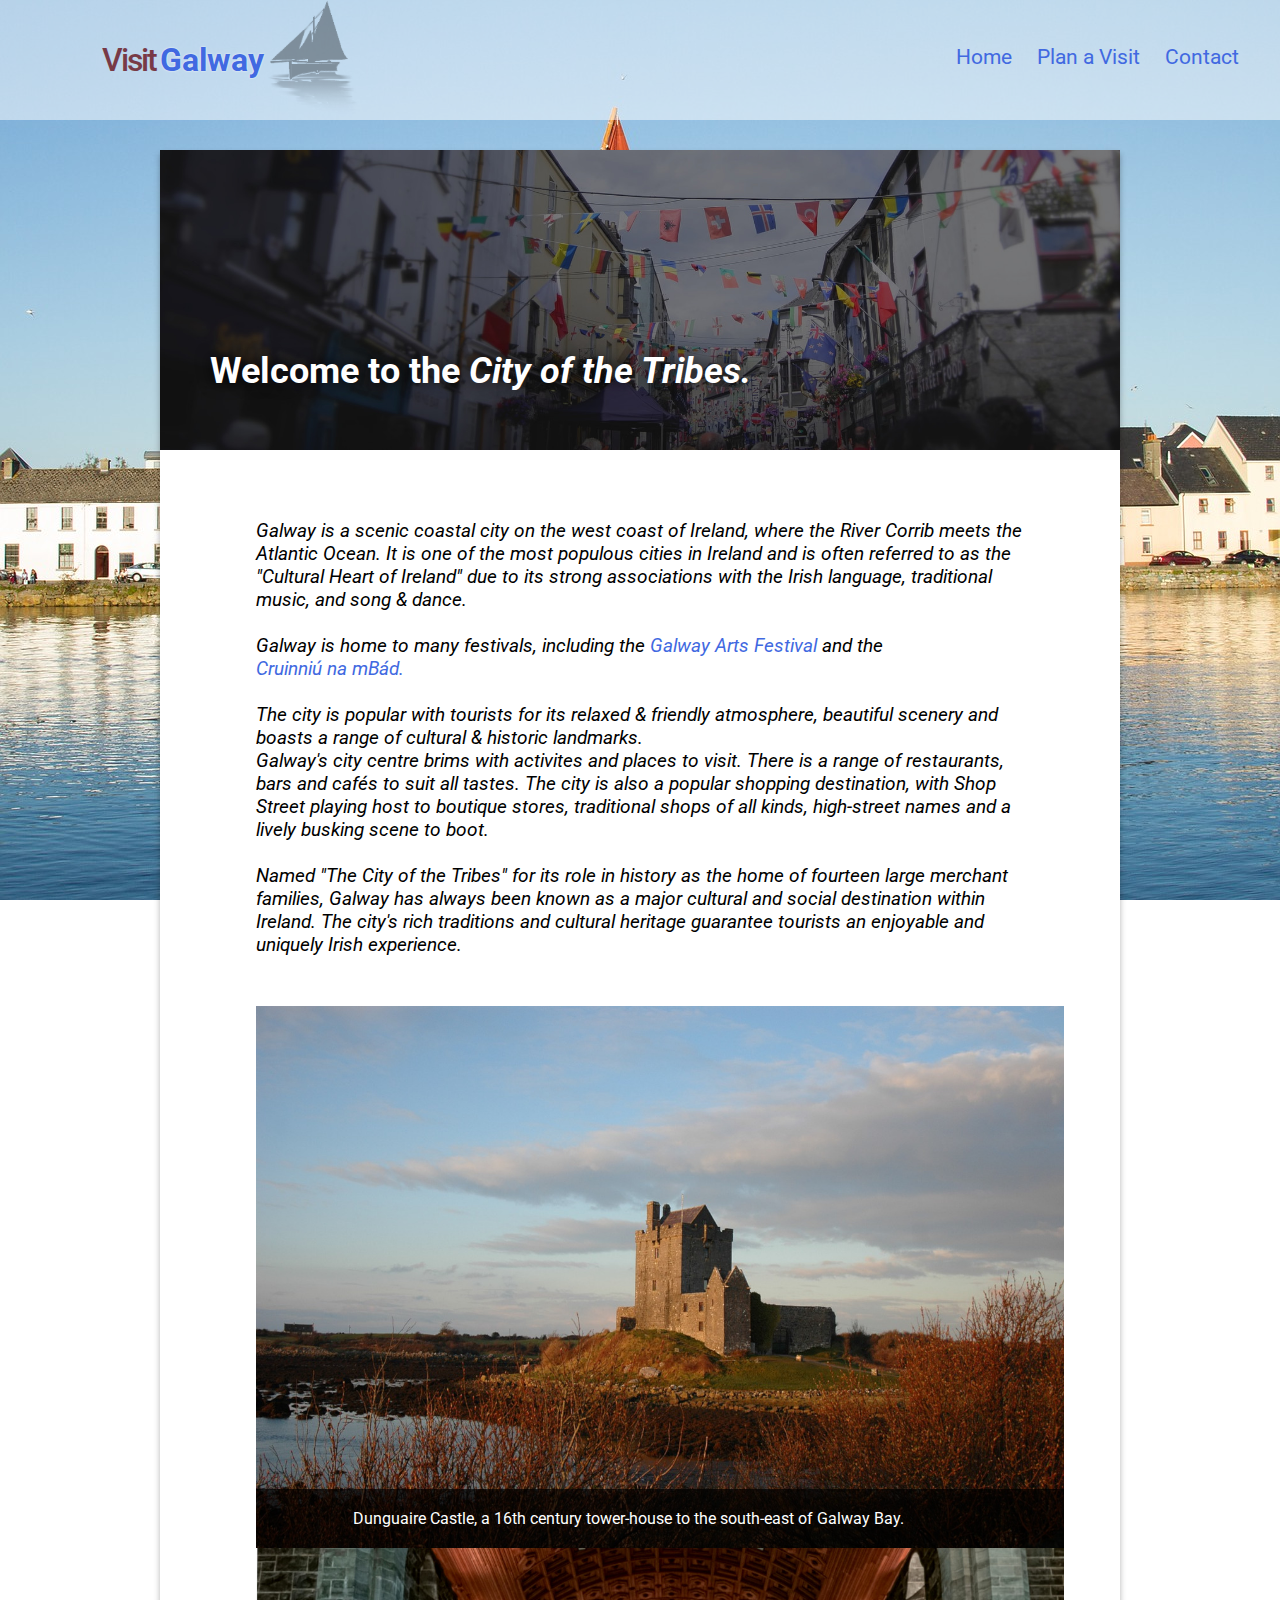
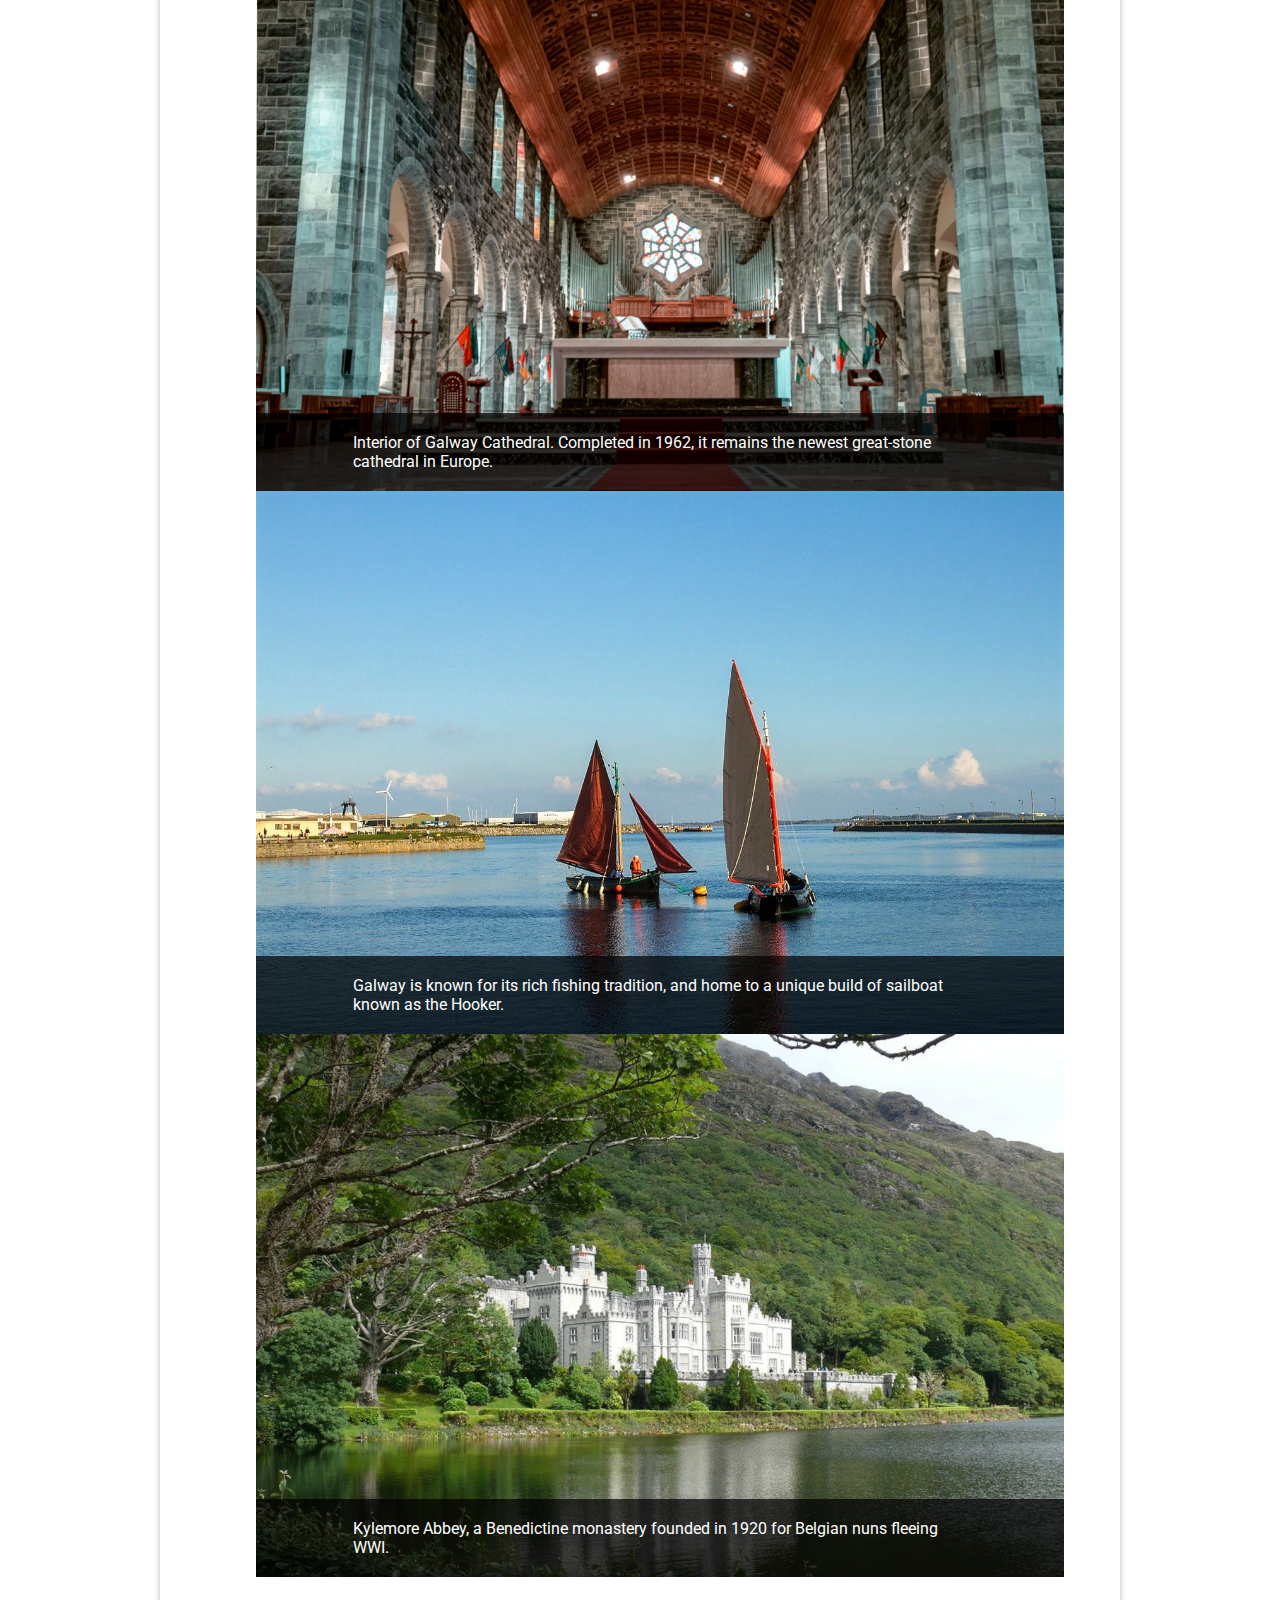
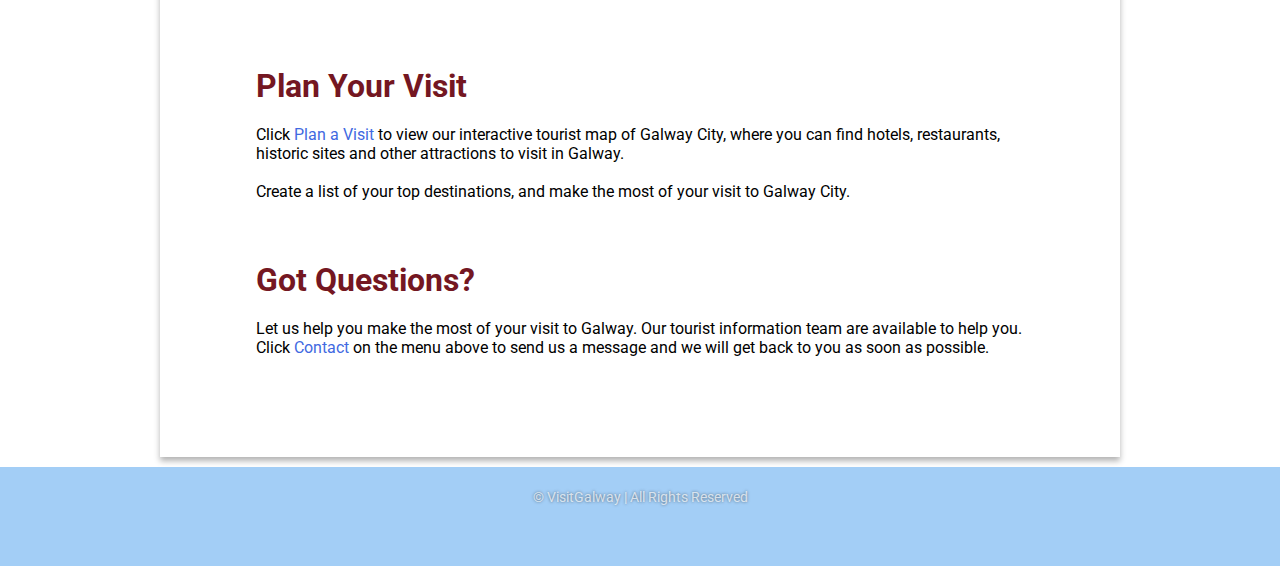
<file: index.html>
<!DOCTYPE html>
<html lang="en">
   <head>
      <meta charset="UTF-8">
      <meta name="viewport" content="width=device-width, initial-scale=1.0">
      <title>VisitGalway | Home</title>
      <!-- Icon --> 
      <link rel="icon" href="assets/images/favicon.png"/>
      <!-- FontAwesome: --> 
      <link rel="stylesheet" href="https://use.fontawesome.com/releases/v5.14.0/css/all.css" integrity="sha384-HzLeBuhoNPvSl5KYnjx0BT+WB0QEEqLprO+NBkkk5gbc67FTaL7XIGa2w1L0Xbgc" crossorigin="anonymous">
      <!-- Slideshow CSS: --> 
      <link rel="stylesheet" href="assets/css/slideshow.css" type="text/css" />
      <!-- Custom CSS: --> 
      <link rel="stylesheet" href="assets/css/style.css" type="text/css" />
      <!-- jQUERY: --> <script src="https://ajax.googleapis.com/ajax/libs/jquery/3.5.1/jquery.min.js"></script>
      <link rel="stylesheet" href="assets/css/style.css" type="text/css" />
      <!-- Slideshow.js : --> 
      <script
         src="https://code.jquery.com/jquery-3.2.1.min.js"
         integrity="sha256-hwg4gsxgFZhOsEEamdOYGBf13FyQuiTwlAQgxVSNgt4="
         crossorigin="anonymous"></script>
      <script src="https://malsup.github.io/jquery.cycle2.js"></script>
   </head>
   <body>
      <div class="wrapper">
         <!-- .wrapper is used to ensure a minimum page height so that #footer is at the bottom of the page. -->
         <div class="header-bar">
            <a href="index.html">
               <h1 id="visit">Visit</h1>
               <h1 id="galway">Galway</h1>
               <img src="assets/images/hooker.png" alt="Galway Hooker, type of fishing boat home to Galway." id="hooker" height=120>
            </a>
            <!-- Desktop Navbar -->
            <nav id="desktop-nav">
               <a href="index.html" class="nav-link" id="home-desktop"> <i class="fas fa-book-open"></i> Home </a>
               <a href="plan-a-visit.html" class="nav-link" id="plan-desktop"> <i class="fas fa-map-marked"></i> Plan a Visit </a>
               <a id="contact-button"> <i class="fas fa-paper-plane"></i> Contact</a>
            </nav>
            <!-- Mobile Navbar Toggle Button -->
            <div id="menu-button">
               <!-- < Menu icon, when clicked toggles #mobile-nav visibility using toggle.js -->
               <span data-toggle-target="#mobile-nav" id="menu-toggle"  class="toggle-btn"><i class="fas fa-bars"></i></span>
            </div>
         </div>
         <!-- .header-bar -->
         <!-- Mobile Navbar | Invisible by default. Visibility triggered using toggle.js on mobile resolution when #menu-button clicked. -->
         <div id="mobile-nav" class="invisible">
            <nav id="mobile-nav-list">
               <a href="index.html" class="nav-link">
                  <div id="home"> <i class="fas fa-book-open"></i> Home </div>
               </a>
               <a href="plan-a-visit.html" class="nav-link">
                  <div id="plan-a-visit"> <i class="fas fa-map-marked"></i> Plan a Visit </div>
               </a>
               <a class="nav-link" id="contact-button-mob">
                  <div id="contact"><i class="fas fa-paper-plane"></i> Contact </div>
               </a>
            </nav>
         </div>
         <!-- #mobile-nav -->
         <!-- Contact Window | Invisible by default. Visibility triggered when #contact-button or #contact-button-mob is clicked. 
            This is controlled using toggle.js. -->
         <div id="contact-window" class="invisible">
            <div id="close-window"> <i class="fas fa-times"></i> </div>
            <!-- "x" Button on top right of window. When clicked, closes window and resets visibility of #form-error-message, all via toggle.js. -->
            <h1>Contact Us</h1>
            <p> Send us a message using the form below, and our team will reply to you as soon as possible.</p>
            <form id="contact-form">
               <input id="username" name="username" type="text" placeholder="Enter your name"/> <br> 
               <input id="useremail" name="useremail" type="email" placeholder="Enter your e-mail"/> <br> 
               <textarea id="usermessage" form="contact-form" placeholder="Type your message.."></textarea>
               <br>
               <button type="button" id="send-button">Send Message<i class="fas fa-paper-plane"></i></button>
               <div id="form-error-message" class="invisible">You must input your name, e-mail address and a message.</div>
               <div id="form-error-email-message" class="invisible">Please input an e-mail address in the format <em>name@example.com</em>.</div>
               <!-- Invisible by default. Visibility triggered using toggle.js if any inputs are left empty. -->
               <div class="conditions-agree">By clicking "Send Message" you agree to our Privacy Policy.</div>
            </form>
         </div>
         <!-- Sent Confirmation | Small window with confirmation message which triggers using toggle.js when message successfully sent. Disappears after a short moment. -->
         <div id="sent-confirmation" class="invisible">Your message has been sent. <i class="far fa-check-circle"></i></div>
         <!-- / contact window -->
         <div class="homepage-article">
            <div id="homepage-splash-text">
               <h2>Welcome to the <em>City of the Tribes.</em> </h2>
            </div>
            <br />
            <p class="emphasise-paragraph">Galway is a scenic coastal city on the west coast of Ireland, where the River Corrib meets the Atlantic Ocean.
               It is one of the most populous cities in Ireland and is often referred to as the "Cultural Heart of Ireland" due to its strong associations
               with the Irish language, traditional music, and song & dance. <br><br> Galway is home to many festivals, including the 
               <a href="https://www.giaf.ie/" target="_blank">Galway Arts Festival</a> and the <a href="https://www.galwaytourism.ie/event/cruinniu-na-mbad-festival/" target="_blank">Cruinniú na mBád.</a><br><br>
               The city is popular with tourists for its relaxed & friendly atmosphere, beautiful scenery and boasts a range of cultural & historic landmarks.<br>
               Galway's city centre brims with activites and places to visit. There is a range of restaurants, bars and cafés to suit all tastes. The city is also a popular shopping destination, with 
               Shop Street playing host to boutique stores, traditional shops of all kinds, high-street names and a lively busking scene to boot.<br><br>
               Named "The City of the Tribes" for its role in history as the home of fourteen large merchant families, Galway has always been known as a major cultural and social destination within Ireland.
               The city's rich traditions and cultural heritage guarantee tourists an enjoyable and uniquely Irish experience.
            </p>
            <!-- SLIDESHOW: -->
            <!-- container -->
            <div class="container">
               <!-- row -->
               <div class="row">
                  <!-- col -->
                  <div>
                     <div class="cycle-slideshow" data-cycle-slides=".slide" data-cycle-pause-on-hover="true">
                        <span class="cycle-prev">&laquo;</span>
                        <span class="cycle-next">&raquo;</span>
                        <span class="cycle-pager"></span>
                        <div class="slide">
                           <img src="assets/images/dunguaire-castle.jpg" alt="Dunguaire Castle, a 16th century tower-house to the south-east of Galway Bay.">
                           <div class="slide-text">
                              <p>Dunguaire Castle, a 16th century tower-house to the south-east of Galway Bay.</p>
                           </div>
                        </div>
                        <div class="slide">
                           <img src="assets/images/galway-cathedral.jpg" alt="Interior of Galway Cathedral. Completed in 1962, it remains the newest great-stone cathedral in Europe.">
                           <div class="slide-text">
                              <p>Interior of Galway Cathedral. Completed in 1962, it remains the newest great-stone cathedral in Europe.</p>
                           </div>
                        </div>
                        <div class="slide">
                           <img src="assets/images/traditional-boats.jpg" alt="Galway is known for its rich fishing tradition, and home to a unique build of sailboat known as the Hooker.">
                           <div class="slide-text">
                              <p>Galway is known for its rich fishing tradition, and home to a unique build of sailboat known as the Hooker.</p>
                           </div>
                        </div>
                        <div class="slide">
                           <img src="assets/images/kylemore-abbey.jpg" alt="Kylemore Abbey, a Benedictine monastery founded in 1920 for Belgian nuns fleeing WWI.">
                           <div class="slide-text">
                              <p>Kylemore Abbey, a Benedictine monastery founded in 1920 for Belgian nuns fleeing WWI.</p>
                           </div>
                        </div>
                     </div>
                  </div>
               </div>
            </div>
            <!-- / slideshow -->
            <h3>Plan Your Visit</h3>
            <p>Click <a href="plan-a-visit.html"><i class="fas fa-map-marked"></i> Plan a Visit</a> to view our interactive tourist map of Galway City, where you can find hotels, restaurants, 
               historic sites and other attractions to visit in Galway. <br><br>
               Create a list of your top destinations, and make the most of your visit to Galway City.
            </p>
            <h3>Got Questions?</h3>
            <p>Let us help you make the most of your visit to Galway. Our tourist information team are available to help you.
               Click <a href="#contact-button"><i class="fas fa-map-marked"></i> Contact</a> on the menu above to send us a message and we will get back to you as soon as possible.
            </p>
         </div>
      </div>
      <!--/wrapper-->
      <footer>
         <div id="footer">
            <a href="http://www.instagram.com/" target="_blank">
               <div class="social-icon"><i class="fab fa-instagram"></i></div>
            </a>
            <a href="http://www.facebook.com/" target="_blank">
               <div class="social-icon"><i class="fab fa-facebook"></i></div>
            </a>
            <a href="http://www.youtube.com/" target="_blank">
               <div class="social-icon"><i class="fab fa-twitter"></i></div>
            </a>
            <br>
            &copy; VisitGalway | All Rights Reserved 
            <br>
         </div>
      </footer>
         <!-- TOGGLE.js (used for toggling #mobile-nav with #menubutton): --> <script src="assets/js/toggle.js"></script>
   </body>
</html>
</file>
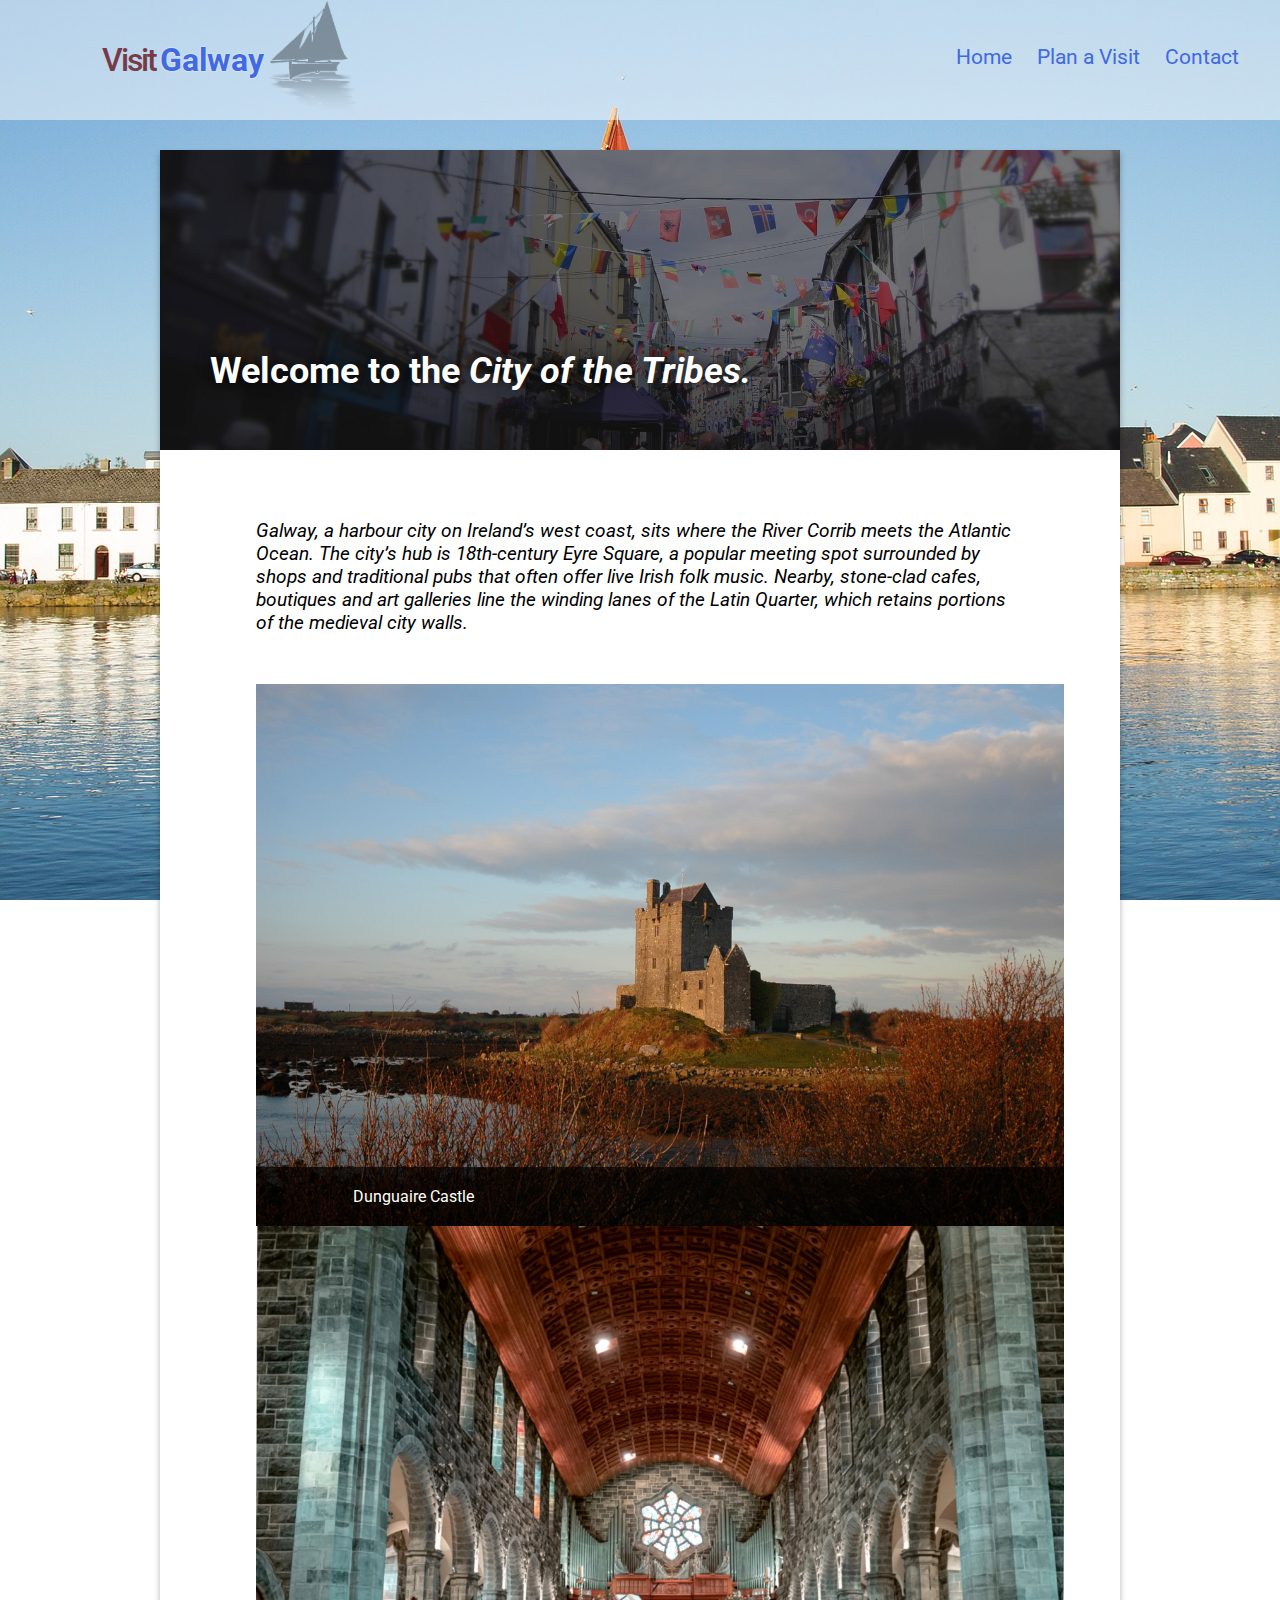
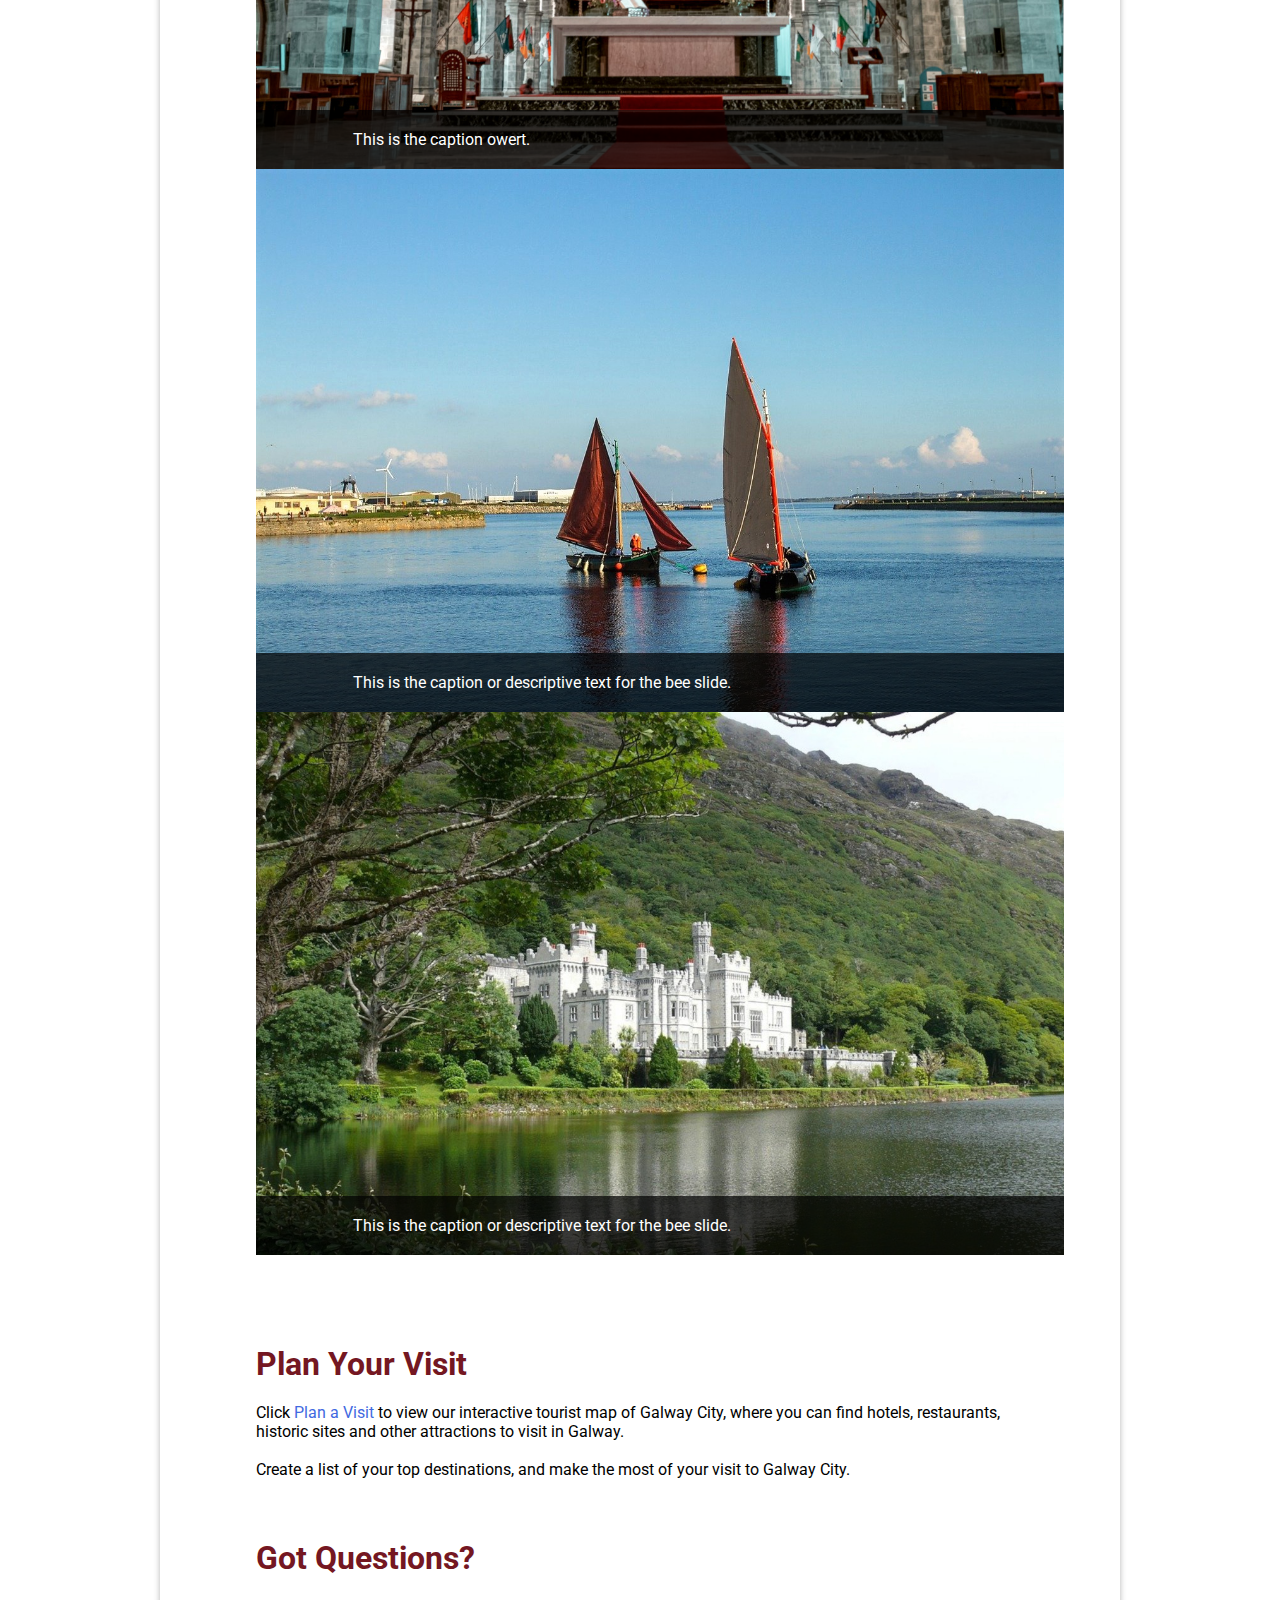
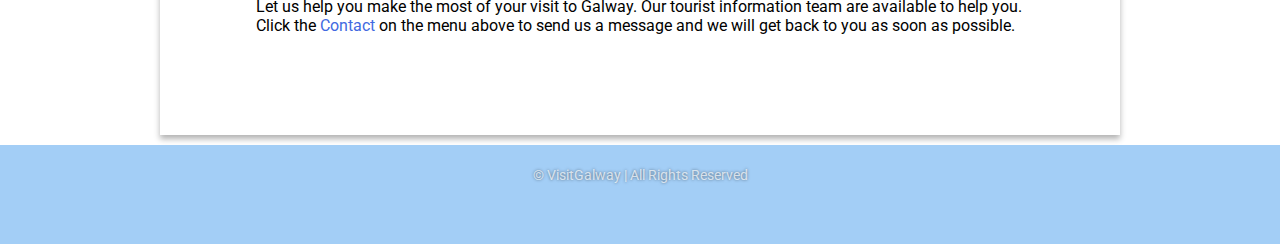
<file: index copy.html>
<!DOCTYPE html>
<html lang="en">
   <head>
      <meta charset="UTF-8">
      <meta name="viewport" content="width=device-width, initial-scale=1.0">
      <title>VisitGalway | Home</title>
      <!-- Icon --> 
      <link rel="icon" href="assets/images/favicon.png"/>
      <!-- FontAwesome: --> 
      <link rel="stylesheet" href="https://use.fontawesome.com/releases/v5.14.0/css/all.css" integrity="sha384-HzLeBuhoNPvSl5KYnjx0BT+WB0QEEqLprO+NBkkk5gbc67FTaL7XIGa2w1L0Xbgc" crossorigin="anonymous">
      <!-- Slideshow CSS: --> 
      <link rel="stylesheet" href="assets/css/slideshow.css" type="text/css" />
      <!-- Custom CSS: --> 
      <link rel="stylesheet" href="assets/css/style.css" type="text/css" />
      <!-- jQUERY: --> <script src="https://ajax.googleapis.com/ajax/libs/jquery/3.5.1/jquery.min.js"></script>
      <link rel="stylesheet" href="assets/css/style.css" type="text/css" />
      <!-- Slideshow.js : --> 
      <script
         src="https://code.jquery.com/jquery-3.2.1.min.js"
         integrity="sha256-hwg4gsxgFZhOsEEamdOYGBf13FyQuiTwlAQgxVSNgt4="
         crossorigin="anonymous"></script>
      <script src="https://malsup.github.io/jquery.cycle2.js"></script>
   </head>
   <body>
      <div class="wrapper">
      <!-- .wrapper is used to ensure a minimum page height so that #footer is at the bottom of the page. -->
      <div class="header-bar">
         <a href="index.html">
            <h1 id="visit">Visit</h1>
            <h1 id="galway">Galway</h1>
            <img src="assets/images/hooker.png" alt="Galway Hooker, type of fishing boat home to Galway." id="hooker" height=120px>
         </a>
         <!-- Desktop Navbar -->
         <nav id="desktop-nav">
            <a href="index.html" class="nav-link" id="home-desktop"> <i class="fas fa-book-open"></i> Home </a>
            <a href="plan-a-visit.html" class="nav-link" id="plan-desktop"> <i class="fas fa-map-marked"></i> Plan a Visit </a>
            <a id="contact-button"> <i class="fas fa-paper-plane"></i> Contact</a>
         </nav>
         <!-- Mobile Navbar Toggle Button -->
         <div id="menu-button">
            <!-- < Menu icon, when clicked toggles #mobile-nav visibility using toggle.js -->
            <span data-toggle-target="#mobile-nav" id="menu-toggle"  class="toggle-btn"><i class="fas fa-bars"></i></span>
         </div>
      </div>
      <!-- .header-bar -->
      <!-- Mobile Navbar | Invisible by default. Visibility triggered using toggle.js on mobile resolution when #menu-button clicked. -->
      <nav id="mobile-nav" class="invisible">
         <ul id="mobile-nav-list">
            <a href="index.html" class="nav-link">
               <li id="home"> <i class="fas fa-book-open"></i> Home </li>
            </a>
            <a href="plan-a-visit.html" class="nav-link">
               <li id="plan-a-visit"> <i class="fas fa-map-marked"></i> Plan a Visit </li>
            </a>
            <a class="nav-link" id="contact-button-mob">
               <li id="contact"><i class="fas fa-paper-plane"></i> Contact </li>
            </a>
         </ul>
      </nav>
      <!-- #mobile-nav -->
      <!-- Contact Window | Invisible by default. Visibility triggered when #contact-button or #contact-button-mob is clicked. 
         This is controlled using toggle.js. -->
      <div id="contact-window" class="invisible">
         <div id="close-window"> <i class="fas fa-times"></i> </div>
         <!-- "x" Button on top right of window. When clicked, closes window and resets visibility of #form-error-message, all via toggle.js. -->
         <h1>Contact Us</h1>
         <p> Send us a message using the form below, and our team will reply to you as soon as possible.</p>
         <form id="contact-form" action="">
            <input id="username" name="username" type="text" placeholder="Enter your name"/> <br /> 
            <input id="useremail" name="useremail" type="email" placeholder="Enter your e-mail"/> <br /> 
            <textarea id="usermessage" form="contact-form" placeholder="Type your message.."></textarea>
            <br />
            <button type="button" id="send-button">Send Message<i class="fas fa-paper-plane"></i></i></button>
            <div id="form-error-message" class="invisible">You must input your name, e-mail address and a message.</div>
            <!-- Invisible by default. Visibility triggered using toggle.js if any inputs are left empty. -->
            <div class="conditions-agree">By clicking "Send Message" you agree to our Privacy Policy.</div>
         </form>
      </div>
      <!-- Sent Confirmation | Small window with confirmation message which triggers using toggle.js when message successfully sent. Disappears after a short moment. -->
      <div id="sent-confirmation" class="invisible">Your message has been sent. <i class="far fa-check-circle"></i></div>
      <!-- / contact window -->
      <div class="homepage-article">
      <div id="homepage-splash-text">
         <h2>Welcome to the <em>City of the Tribes.</em> </h2>
      </div>
      <br />
      <p class="emphasise-paragraph">Galway, a harbour city on Ireland’s west coast, sits where the River Corrib meets the Atlantic Ocean. 
         The city’s hub is 18th-century Eyre Square, a popular meeting spot surrounded by shops and traditional pubs that often offer live Irish folk music. 
         Nearby, stone-clad cafes, boutiques and art galleries line the winding lanes of the Latin Quarter, which retains portions of the medieval city walls.
      </p>
      <!-- SLIDESHOW: -->
         <!-- container -->
         <div class="container">
            <!-- row -->
            <div class="row">
               <!-- col -->
               <div>
                  <div class="cycle-slideshow" data-cycle-slides=".slide" data-cycle-pause-on-hover="true">
                     <span class="cycle-prev">&laquo;</span>
                     <span class="cycle-next">&raquo;</span>
                     <span class="cycle-pager"></span>
                     <div class="slide">
                        <img src="assets/images/dunguaire-castle.jpg" alt="Bee">
                        <div class="slide-text">
                           <p>Dunguaire Castle</p>
                        </div>
                     </div>
                     <div class="slide">
                        <img src="assets/images/galway-cathedral.jpg" alt="Bee">
                        <div class="slide-text">
                           <p>This is the caption owert.</p>
                        </div>
                     </div>
                     <div class="slide">
                        <img src="assets/images/traditional-boats.jpg" alt="Bee">
                        <div class="slide-text">
                           <p>This is the caption or descriptive text for the bee slide.</p>
                        </div>
                     </div>
                     <div class="slide">
                        <img src="assets/images/kylemore-abbey.jpg" alt="Bee">
                        <div class="slide-text">
                           <p>This is the caption or descriptive text for the bee slide.</p>
                        </div>
                     </div>
                  </div>
               </div>
            </div>
         </div><!-- / slideshow -->
            <h3>Plan Your Visit</h3>
            <p>Click <a href="plan-a-visit.html"><i class="fas fa-map-marked"></i> Plan a Visit</a> to view our interactive tourist map of Galway City, where you can find hotels, restaurants, 
               historic sites and other attractions to visit in Galway. <br /><br />
               Create a list of your top destinations, and make the most of your visit to Galway City.
            </p>
            <h3>Got Questions?</h3>
            <p>Let us help you make the most of your visit to Galway. Our tourist information team are available to help you.
               Click the <a id="contact-link"><i class="fas fa-map-marked"></i> Contact</a> on the menu above to send us a message and we will get back to you as soon as possible.
           </p>
         </div>
      </div>
      <!--/wrapper-->
      <footer>
         <div id="footer">
            <a href="http://www.instagram.com/" target="_blank">
               <div class="social-icon"><i class="fab fa-instagram"></i></div>
            </a>
            <a href="http://www.facebook.com/" target="_blank">
               <div class="social-icon"><i class="fab fa-facebook"></i></div>
            </a>
            <a href="http://www.youtube.com/" target="_blank">
               <div class="social-icon"><i class="fab fa-twitter"></i></div>
            </a>
            <br/ >
            &copy; VisitGalway | All Rights Reserved 
            <br/ >
         </div>
      </footer>
   </body>
   <!-- TOGGLE.js (used for toggling #mobile-nav with #menubutton): --> <script src="assets/js/toggle.js"></script>
</html>
</file>
<file: assets/css/slideshow.css>
.container {
    display:block;
    width:60%;
    margin:0 auto;
}

.container img {
    display: block;
    width:100%;
    margin:0 auto;
}

/* Bounce Animation */
@-webkit-keyframes fadeBounce {
    0% {
        opacity: 0;
        transform: translateY(-200%);
   }
    40% {
        transform: translateY(0);
   }
    55% {
        transform: translateY(-6px);
   }
    70% {
        opacity: 1;
        transform: translateY(0);
   }
    85% {
        transform: translateY(-3px);
   }
    100% {
        opacity: 1;
        transform: translateY(0);
   }
}
@keyframes fadeBounce {
    0% {
        opacity: 0;
        transform: translateY(-200%);
   }
    40% {
        transform: translateY(0);
   }
    55% {
        transform: translateY(-6px);
   }
    70% {
        opacity: 1;
        transform: translateY(0);
   }
    85% {
        transform: translateY(-3px);
   }
    100% {
        opacity: 1;
        transform: translateY(0);
   }
}
/* End Bounce Animation */
html.cssanimations .box-a {
    opacity: 0;
}
.box-a {
    animation: fadeBounce 1s forwards;
    -webkit-animation: fadeBounce 1s forwards;
    background-color: #e7eff5;
    padding: 20px 20px 0 20px;
    border: 2px solid #d3dee7;
    margin-bottom: 30px;
    box-shadow: 0px 5px 5px -2px rgba(0, 0, 0, 0.1);
    border-radius: 10px;
}
.boxes :nth-child(2) .box-a {
    animation-delay: 0.5s;
    -webkit-animation-delay: 0.5s;
}
.boxes :nth-child(3) .box-a {
    animation-delay: 1s;
    -webkit-animation-delay: 1s;
}
.boxes :nth-child(4) .box-a {
    animation-delay: 1.5s;
    -webkit-animation-delay: 1.5s;
}
.box-b {
    text-align: center;
    background-color: #ccc;
    width: 200px;
    height: 200px;
    line-height: 200px;
    margin-bottom: 40px;
    border-radius: 50%;
    transition: all 1s ease-out;
}
.box-b:hover {
    transform: rotate(360deg);
}
/* Slideshow Styles */
.cycle-slideshow {
    margin-bottom: 30px;
}
.slide {
    width: 100%;
    position: relative;
}
.slide img {
    display: block;
}
.slide-text {
    position: absolute;
    bottom: 0;
    background-color: rgba(0, 0, 0, 0.7);
    color: #fff;
    width: 100%;
    padding: 20px;
    box-sizing: border-box;
}
@media screen and (max-width: 767px) {
    .slide-text {
        position: static;
        background-color: #000;
   }
}
.slide-text h3 {
    margin: 0;
}
/* Prev and Next Buttons */
.cycle-prev, .cycle-next {
    position: absolute;
    top: 30%;
    background-color: rgba(0, 0, 0, 0.35);
    color: #fff;
    padding: 1px 10px;
    display: block;
    cursor: pointer;
    font-size: 130%;
    z-index: 400;
    opacity: 0;
    transition: opacity 0.5s;
}
.cycle-next {
    right: 0;
}
.cycle-slideshow:hover .cycle-prev, .cycle-slideshow:hover .cycle-next {
    opacity: 1;
}
.cycle-pager {
    position: absolute;
    top: 20px;
    z-index: 403;
    width: 100%;
    text-align: center;
}
.cycle-pager span {
    text-indent: -9999px;
    display: inline-block;
    width: 10px;
    height: 10px;
    border-radius: 50%;
    background-color: #fff;
    margin: 0 4px;
    cursor: pointer;
}
.cycle-pager .cycle-pager-active {
    background-color: #000;
}
/* Button A Style */
.btn-a {
    padding: 6px 10px;
    border-radius: 5px;
    font-weight: bold;
    text-transform: uppercase;
    background-color: #365267;
    color: #fff;
    font-size: 84%;
    margin-left: 10px;
}
.btn-a:hover {
    background-color: #fff;
    color: #365267;
}
/* Banner Overlay */
.image-banner {
    position: relative;
    margin-bottom: 40px;
    overflow: hidden;
}
.image-banner img {
    display: block;
    transition: all 2s;
}
.image-banner:hover img {
    transform: scale(1.5);
}
.banner-description {
    position: absolute;
    bottom: 0;
    left: 0;
    color: #fff;
    background-color: rgba(0, 0, 0, 0.65);
    padding: 15px 25px;
    opacity: 0;
    transition-property: all;
    transition-duration: 1s;
    transform: translateY(100%);
}
.image-banner:hover .banner-description {
    opacity: 1;
    transform: translateY(0);
}
@media screen and (max-width: 767px) {
    .box-a {
        margin-bottom: 15px;
   }
}
/* Grid */
.row {
    margin-right: -20px;
}
.col {
    width: 100%;
    float: left;
    padding-right: 20px;
    box-sizing: border-box;
}
.col-xs-11 {
    width: 91.662%;
}
.col-xs-10 {
    width: 83.332%;
}
.col-xs-9 {
    width: 75%;
}
.col-xs-8 {
    width: 66.662%;
}
.col-xs-7 {
    width: 58.331%;
}
.col-xs-6 {
    width: 50%;
}
.col-xs-5 {
    width: 41.662%;
}
.col-xs-4 {
    width: 33.332%;
}
.col-xs-3 {
    width: 25%;
}
.col-xs-2 {
    width: 16.662%;
}
.col-xs-1 {
    width: 8.332%;
}
@media screen and (min-width: 768px) {
    .row {
        margin-right: -40px;
   }
    .col {
        padding-right: 40px;
   }
    .col-sm-11 {
        width: 91.662%;
   }
    .col-sm-10 {
        width: 83.332%;
   }
    .col-sm-9 {
        width: 75%;
   }
    .col-sm-8 {
        width: 66.662%;
   }
    .col-sm-7 {
        width: 58.331%;
   }
    .col-sm-6 {
        width: 50%;
   }
    .col-sm-5 {
        width: 41.662%;
   }
    .col-sm-4 {
        width: 33.332%;
   }
    .col-sm-3 {
        width: 25%;
   }
    .col-sm-2 {
        width: 16.662%;
   }
    .col-sm-1 {
        width: 8.332%;
   }
}
@media screen and (min-width: 1024px) {
    .col-md-11 {
        width: 91.662%;
   }
    .col-md-10 {
        width: 83.332%;
   }
    .col-md-9 {
        width: 75%;
   }
    .col-md-8 {
        width: 66.662%;
   }
    .col-md-7 {
        width: 58.331%;
   }
    .col-md-6 {
        width: 50%;
   }
    .col-md-5 {
        width: 41.662%;
   }
    .col-md-4 {
        width: 33.332%;
   }
    .col-md-3 {
        width: 25%;
   }
    .col-md-2 {
        width: 16.662%;
   }
    .col-md-1 {
        width: 8.332%;
   }
}
@media screen and (min-width: 1280px) {
    .col-lg-11 {
        width: 91.662%;
   }
    .col-lg-10 {
        width: 83.332%;
   }
    .col-lg-9 {
        width: 75%;
   }
    .col-lg-8 {
        width: 66.662%;
   }
    .col-lg-7 {
        width: 58.331%;
   }
    .col-lg-6 {
        width: 50%;
   }
    .col-lg-5 {
        width: 41.662%;
   }
    .col-lg-4 {
        width: 33.332%;
   }
    .col-lg-3 {
        width: 25%;
   }
    .col-lg-2 {
        width: 16.662%;
   }
    .col-lg-1 {
        width: 8.332%;
   }
}
@media screen and (max-width: 1023px) {
    .push-down-sm {
        margin-bottom: 30px;
   }
}
@media screen and (max-width: 767px) {
    .push-down-sm {
        margin-bottom: 15px;
   }
}
footer {
    text-align: center;
    font-size: 85%;
    color: #fff;
    padding-bottom: 20px;
    padding-top: 20px;
}
.row:before, .row:after, .group:before, .group:after {
    content: "";
    display: table;
}
.row:after, .group:after {
    clear: both;
}
.row, .group {
    zoom: 1;
}
</file>
<file: assets/css/style.css>
/* Google Fonts */
@import url('https://fonts.googleapis.com/css2?family=Roboto:ital,wght@0,100;0,300;0,400;0,500;1,100;1,300;1,400;1,500&display=swap');

/* Main Styling */
html {
    background-image: url("../images/background.jpg");
    margin:0;
    padding:0;
    background-size:cover;
    background-attachment: fixed;
    font-family: 'Roboto', sans-serif;
    box-sizing: border-box;
}

::selection {
    background: none;
}

body {
    min-height:100%;
    background:none;
    padding:0;
    margin:0;
}

/* .wrapper is used to ensure a minimum viewport height so that the footer will appear at the bottom of the page */
.wrapper {
    min-height:100vh;
}

h1 {
    display:inline;
}

a {
    white-space: nowrap;
    cursor:pointer;
    color:royalblue;
    text-decoration:none;
}

p a:hover {
    text-shadow: 0px 0px 2px rgba(64, 77, 255, 0.219);
}

/* .highlight-blue is used to illustrate the Add to Favorites button in .welcome-text of plan-a-visit.html */
.highlight-blue {
    background-color:rgb(107, 139, 255, 0.5);
    padding:2px;
    border-radius:4px;
    white-space:nowrap;
}

/* .highlight-red is used to illustrate the trash button in .welcome-text of plan-a-visit.html */
.highlight-red {
    background-color:rgb(240, 128, 128, 0.5);
    padding:2px;
    padding-left:3px;
    padding-right:3px;
    border-radius:4px;
}

/* logo styling; Visit and Galway given separate colours and font weight */
#visit {
    opacity:0.8;
    color:rgba(103, 19, 29);
    font-size:2.5rem;
    font-weight:500;
    letter-spacing:-2px;
    margin-left:8%;
    vertical-align: middle;
}

#galway {
    opacity:1;
    color:royalblue;
    text-shadow: 0px 0px 2px rgba(255,255,255,1);
    font-size:2.5rem;
    font-weight:700;
    vertical-align: middle;
}

/* #hooker is the silhouette of the boat in the site logo */
#hooker {
    vertical-align:middle;
}

/* contains logo and desktop nav bar */
.header-bar {
    box-sizing: border-box;
    width:100%;
    background: rgba(255,255,255,0.5);
    padding:0;
    margin:0;
}

/* nav bar styling */
#desktop-nav {
    display:inline;
    vertical-align: middle;
    font-size:1.6rem;
    font-weight:400;
    vertical-align: middle;
    margin-left:25%;
}

#desktop-nav a {
    color:royalblue;
    margin-right:3%;
    animation-name:fadeBounce;
    animation-duration:1.2s;
    transition-property:background-color,border-color,text-shadow;
	transition-duration:.3s;
}

nav a:hover {
    text-shadow: 0px 0px 16px #4a71ff;
}

#desktop-nav i {
    color:rgba(65,105,225,0.5);
    padding-right:5px;
}

#menu-button {
    display:none;
}

.invisible { /* This class is used by assets/js/toggle.js to enable toggle functionality on site elements */
    display:none;
    animation-name:fadeBounce;
    animation-duration:0.6s;
    transition-property:border, box-shadow, background, opacity;
	transition-duration:.3s;
}

.welcome-text { /* this applies to the welcome-text above the interactive map on plan-a-visit.html */
    font-size:0.9rem;
    max-width:100vw;
    height:fit-content;
    background: rgba(0, 0, 0, 0.53);
    color:white;
    text-shadow: 0px 0px 3px rgba(0,0,0,0.7);
    padding-left:20%;
    padding-right:20%;
    padding-top:10px;
    padding-bottom:10px;
    margin-top:32px;
    margin-bottom:32px;
}

.homepage-article { /* this applies to the main block of content on index.html */
    height:fit-content;
    width:75%;
    background:white;
    margin:0 auto;
    padding-bottom:100px;
    box-shadow: 0px 4px 6px rgba(0, 0, 0, 0.3);
}

#homepage-splash-text { /* splash header on top of main content block on index.html */
    height:300px;
    background-image: url("../images/index-splash.jpg");
    background-size: cover;
    font-size:2rem;
    color:rgba(255,255,255,1);
    text-shadow:0px 0px 55px rgba(0, 0, 0, 0.9);
    text-shadow:0px 0px 15px rgba(0, 0, 0, 0.9);
    margin-bottom:50px;
}

#homepage-splash-text h2 {
    position:relative;
    top:200px;
    left:50px;
}

.emphasise-paragraph {
    font-size:1.2rem;
    font-style: italic;
    padding-bottom:50px;
}

.homepage-article p {
    display: block;
    width:80%;
    margin:0 auto;
}

.homepage-article h3 {
    font-size:2rem;
    color: rgb(116, 23, 34);
    width:80%;
    margin: 0 auto;
    padding-top:60px;
    padding-bottom:20px;
}

.container{ /* this container holds the slideshow on index.html */
    width:80%;
    margin:0 auto;
}

/* MAP STYLING */
.map-buttons { /* container for the category ("Hotels, Restaurants"..) buttons on plan-a-visit.html */
    display:inline-block;
    vertical-align:top;
    width:25%;
}

.map-buttons i { /* map button FontAwesome icons */
    opacity:60%;
    padding-right:7%;
}

.map-buttons button { /* styling for the actual map buttons */
    background-color: rgba(103, 19, 29);
    font-size:2rem;
    display:inline-block;
    width:100%;
    margin-top:2px;
    padding-top:8px;
    padding-bottom:8px;
    color:rgba(255,255,255,0.85);
    text-shadow: 0px 0px 3px rgba(0,0,0,0.3);
    outline:none;
    border:none;
    cursor:pointer;
    animation-name:fade;
    animation-duration:0.3s;
    transition-property:border, box-shadow, background, opacity;
	transition-duration:.3s;
}

.map-buttons button:hover {
    background-color: rgb(116, 23, 34);
    color:rgba(255,255,255,1);
    opacity:100%;
    box-shadow: inset 0px 0px 3px rgba(0,0,0,0.3);
}

#map-container { /* contains map on plan-a-visit.html */
    display: inline-block;
    width:50%;
}

#map { /* actual map element. this id is used by Google Maps Javascript API to render the map */
    margin:0 auto;
    box-shadow: 0px 0px 6px rgba(0,0,0,0.8);
    width:100%;
    height:500px;
}

#map a { /* links within the map, ie. the Website links on info-windows. */
    font-weight:700;
}

#map button { /* this is the styling for the Add to Favorites button on info-windows */
    opacity:95%;
    width:100px;
    display:block;
    margin:10px;
    border-style:none;
    color:white;
    background-image: linear-gradient( #6b8bff,  #315dff);
    border-radius:3px;
    border: solid 1px #0037ff;
    outline:none;
    cursor:pointer;
    padding:2px;
}

#map button:hover {
    opacity:100%;
}

#map button:active {
    box-shadow:inset 0px 0px 3px rgba(0,0,0,0.5);
}

#map button i {
    color:rgba(255,255,255,0.8);
    margin-right:2px;
}

/* TODO LIST STYLING */
#todo-list-header { /* this is the header of the list which says "Saved Places" */
    background:rgba(20, 9, 73, 0.89);
    padding-top:7px;
}

#todo-list-header i { /* fontawesome icon to left of Saved Places text */
    padding-right:5px; 
}

#todo-list { /* styling for the overall Saved Places list */
    display: inline-block;
    background:rgba(20, 9, 73, 0.6);
    box-shadow: inset 0 0 10px rgba(0,0,0,0.5);
    height:506px;
    width:24.3%;
    overflow-y:auto;
    height:500px;
    margin:0;
    padding:0;
    list-style:none;
}

.todo-li { /* individual list item styling on the Saved Places list */
    height:36px;
    width:100%;
    margin-top:1px;
    text-align:center;
    cursor:pointer;
    background:rgba(20, 9, 73,0.75);
    font-size:0.95rem;
    color:rgba(255,255,255,0.8);
    text-shadow:0px 0px 3px rgba(0,0,0,0.5);
    animation-name:fadeBounce;
    animation-duration:0.8s;
    transition-property:background-color,border-color,text-shadow;
    transition-duration:.3s;
}

.todo-li:hover {
    color:rgba(255,255,255,0.9);
    animation-name:fadeBounce;
    animation-duration:0.8s;
    transition-property:background-color,border-color,text-shadow;
    transition-duration:.3s;
}

.todo-li span {
    width:65.9%;
    float:left;
    margin-top:6px;
    margin-left:3%;
}

.delete-btn { /* delete (trash) button styling on list items */
    opacity:0.9;
    display:inline;
    float:right;
    margin:1px;
    padding:7px;
    font-size:1rem;
    border: 1px solid #f08080;;
    background:#e05b5b;
    box-shadow: inset 0px 0px 4px rgba(0,0,0,0.5);
    border-radius:2px;
    color:rgb(223, 223, 223);
    text-shadow: 0px 0px 4px rgba(0,0,0,0.5);
    margin-right:1px;
    outline:none;
    cursor:pointer;
    animation-name:fade;
    animation-duration:0.1s;
    transition-property:border, box-shadow, background, opacity;
	transition-duration:.2s;
}

.delete-btn:hover {
    opacity:1;
    background:#e05b5b;
    border: 1px solid rgba(255,255,255,0.2);
    box-shadow: none;
}

/* TODO LIST SCROLLBAR STYLING created with some code from https://w3generator.com/scrollbar 
    This scrollbar is only relevant to the Saved Places list. It becomes visible when there are too many items on the list, and scroll is needed */
ul::-webkit-scrollbar {
    width: 20px;
    height: 16px;
    border-radius:5px;
}
ul::-webkit-scrollbar-button {
    width: 0px;
    height: 0px;
}
ul::-webkit-scrollbar-thumb {
    background: #251d4e;
    border: solid 1px rgba(255,255,255,0.5);
    box-shadow: 0px 0px 5px inset rgba(0, 81, 255, 0.952);
    box-shadow: 0px 6px 6px rgba(0,0,0,0.3);
    border-radius:5px;
}
ul::-webkit-scrollbar-track {
    background: hsla(261, 45%, 47%, 0.8);
    border: solid 1px rgba(255,255,255,0.3);
    border-radius:5px;
}
ul::-webkit-scrollbar-corner {
    background: transparent;
    border-radius:5px;
}

/* FOOTER STYLING */
footer { /* footer container */
    margin:auto;
    margin-top:10px;
    color:rgba(255,255,255,0.7);
    text-shadow: 0px 0px 3px rgba(0,0,0,0.5);
    background: rgba(71, 157, 238,0.5);
    height:90px;
    text-align:center;
    padding-top:6px;
    padding-bottom:3px;
}

#socials-footer div:hover { /* hover effect for social icons */
    opacity:100%;
    animation-name:fade;
    animation-duration:0.3s;
    transition-property:border, box-shadow, background, opacity;
	transition-duration:.3s;
}

.social-icon { /* social icons */
    opacity:85%;
    font-size:1.8rem;
    color:white;
    text-shadow:0px 0px 3px rgba(0,0,0,0.6);
    box-shadow:0px 0px 3px rgba(255,255,255,0.5);
    display:inline-block;
    padding-left:14px;
    padding-right:14px;
    background:linear-gradient(to top, #2743aa 0%, #479dee 100%);
    line-height: 2;
    margin-left:1%;
    margin-right:1%;
    margin-bottom:10px;
    border-radius:8px;
    animation-name:fade;
    animation-duration:0.3s;
    transition-property:border, box-shadow, background, opacity;
	transition-duration:.3s;
}

/* CONTACT WINDOW MODAL STYLING */
#contact-window { /* contact window */
    width:40%;
    height:fit-content;
    margin-left:30%;
    margin-right:30%;
    padding:10px;
    position: fixed;
    float: none;
    z-index:1000;
    background:rgba(20, 9, 73);
    box-shadow:0px 0px 10px rgba(0, 0, 0, 1);
    border: 1px solid rgb(111, 92, 206);
    animation-name:fadeBounce;
    animation-duration:0.6s;
    transition-property:border, box-shadow, background, opacity;
	transition-duration:.3s;
}

#contact-window h1 { /* "Contact Us" text */
    color:rgba(255,255,255,0.9);
    margin-left:15px;
    letter-spacing:0.03ch;
}

#contact-window p {
    color:rgba(255,255,255,0.9);
    margin-left:10%;
    margin-right:10%;
}

#close-window { /* "X" button in top right corner */
    color:rgba(255,255,255,0.6);
    border-radius:50%;
    text-align:center;
    height:1.1rem;
    width:1.1rem;
    cursor:pointer;
    float:right;
    animation-name:fade;
    animation-duration:0.1s;
    transition-property:color, text-shadow;
	transition-duration:.1s;
}

#close-window:hover {
    color:rgba(255,255,255,0.8);
    text-shadow: 0px 0px 4px rgba(255,255,255,0.9);
}

#contact-window form { /* Form styling */
    padding:20px;
    padding-top:20px;
    width:70%;
    margin:0 auto;
    outline:none;
}

#contact-window form input { /* Form inputs (name, email) */
    font-family: 'Roboto', sans-serif;
    margin-bottom:2%;
    width:100%;
    outline:none;
}

#contact-window form textarea { /* message input box */
    font-family: 'Roboto', sans-serif;
    margin:0;
    width:100.5%;
    height:100px;
    outline:none;
}

#send-button { /* Send Message button */
    cursor: pointer;
    color:rgba(255,255,255,0.9);
    background:inherit;
    outline:none;
    padding:4px;
    border: 1px solid rgb(111, 92, 206, 0.5);
    box-shadow: 0px 0px 6px rgba(0, 0, 0, 0.7);
    width:50%;
    display:block;
    margin: 0 auto;
    margin-top:15px;
    animation-name:fade;
    animation-duration:0.1s;
    transition-property:border, box-shadow, background, opacity;
	transition-duration:.2s;
}

#send-button i { /* Paper plane icon to right of Send Message text */
    opacity:0.6;
    padding-left:10px;
}

#send-button:hover {
    background:rgb(29, 17, 88);
}

.conditions-agree { /* disclaimer at bottom of Contact Us modal */
    width:fit-content;
    padding-top:15px;
    margin:0 auto;
    color:rgba(255,255,255,0.5);
    font-size:0.6rem;
}

#form-error-message { /* form error message toggled visible by toggle.js if a field is left blank */
    width:fit-content;
    padding-top:15px;
    margin:0 auto;
    color:rgba(255,255,255,1);
    font-size:0.8rem;
    animation-name:fadeBounce;
    animation-duration:0.6s;
    transition-property:border, box-shadow, background, opacity;
	transition-duration:.3s;
}

#form-error-email-message { /* form error message toggled visible by toggle.js if email format is invalid  */
    width:fit-content;
    padding-top:15px;
    margin:0 auto;
    color:rgba(255,255,255,1);
    font-size:0.8rem;
    animation-name:fadeBounce;
    animation-duration:0.6s;
    transition-property:border, box-shadow, background, opacity;
	transition-duration:.3s;
}

#sent-confirmation { /* "Your message has been received" modal shown after successful form submission. Visibility toggled by toggle.js */
    color:rgba(255,255,255,0.8);
    width:30%;
    margin-left:35%;
    margin-right:35%;
    height:30px;
    text-align: center;
    padding-top:25px;
    padding-bottom:25px;
    position: fixed;
    float: none;
    z-index:1000;
    background:rgba(20, 9, 73, 0.95);
    box-shadow:0px 0px 900px rgba(0, 0, 0, 1);
    border: 1px solid rgb(111, 92, 206);
    animation-name:fadeBounce;
    animation-duration:0.6s;
    transition-property:border, box-shadow, background, opacity;
	transition-duration:.3s;
}

#sent-confirmation i { /* small green "tick" icon on #sent-confirmation */
    color:#90ee90;
    opacity:0.6;
    margin-left:10px;
    text-shadow:0px 0px 6px rgba(0, 0, 0, 0.53);
}

/* SMALL DESKTOP AND TABLET DEVICES */
@media screen and (max-width:1300px) {
    #visit, #galway {
        font-size:2rem;
    }

    #desktop-nav {
        margin-top:40px;
        float:right;
        margin-right:2%;
    }

    #desktop-nav a {
        font-size:1.3rem;
        margin-right:15px;
    }

    #desktop-nav {
        margin-left:3%;
    }

    .welcome-text {
        width:100%;
        margin:0 auto;
        padding:25px;
    }

    .welcome-text p {
        width:70%;
        margin: 0 auto;
    }
    
    #homepage-splash-text h2 {
        font-size:2.23rem;
    }

    .map-buttons {
        width:100%;
        margin-bottom:5px;
    }

    .map-buttons button {
        width:32.7%;
        font-size:1.5rem;
        height:50px;
    }

    #map-container {
        width:64%;
        margin-left:5px;
    }

    #todo-list {
        width:34.5%;
        margin: 0 auto;

    }

    .todo-li {
        font-size:0.9rem;
    }
    .todo-li span {
        padding-left:8%;
    }
}

/* MOBILE RESOLUTION */
@media screen and (max-width:795px) {
    body {
        overflow-x: hidden;
    }

    #desktop-nav {
        display:none;
    }

    #menu-button {
        cursor:pointer;
        display:inline;
        float:right;
        margin-top:30px;
        margin-right:5%;
        font-size:3rem;
        animation-name:fade;
        animation-duration:.1s;
        transition-property:color,background-color,border-color,text-shadow,transform;
        transition-duration:.3s;
    }

    .menu-button-clicked {
        color:rgba(255,255,255);
        text-shadow:0px 0px 4px rgba(0,0,0,0.8);
        transform:scale(1.1);
    }

    #mobile-nav {
        animation-name:fadeBounce;
        animation-duration:1.2s;
        transition-property:background-color,border-color,text-shadow;
        transition-duration:.3s;
    }

    #mobile-nav i {
        color:rgba(255,255,255,0.5);
        text-shadow:none;
        padding-right:10px;
    }

    nav a {
        font-size:1.4rem;
        color:rgba(255,255,255,0.8);
        text-shadow:0px 0px 3px rgba(0,0,0,0.5);
        animation-name:fadeBounce;
        animation-duration:1.2s;
        transition-property:background-color,border-color,text-shadow;
        transition-duration:.3s;
    }

    nav a:hover {
        color:rgba(255,255,255,1);
        text-shadow:0px 0px 6px rgba(255, 255, 255, 0.4);
        animation-name:fadeBounce;
        animation-duration:1.2s;
        transition-property:background-color,border-color,text-shadow;
        transition-duration:.3s;
    }

    #home, #plan-a-visit, #contact {
        padding-top:15px;
        padding-bottom:15px;
        margin-left:0px;
        list-style:none;
        width:100%;
        text-align:center;
    }

    #home {
        background-color: rgba(40, 98, 168,0.85);
    }

    #plan-a-visit {
        background-color: rgba(103, 19, 29,0.85);
    }

    #contact {
        background-color: rgba(20, 9, 73,0.8);
    }

    .welcome-text {
        width:100%;
        font-size:0.9rem;
    }

    .homepage-article {
        width:100%;
    }

    #homepage-splash-text {
        height:200px;
        background-size:cover;
    }

    #homepage-splash-text h2 {
        text-shadow:0px 0px 8px rgba(0, 0, 0, 0.9),0px 0px 60px rgba(0, 81, 255,1);
        margin-left:2%;
        top:140px;
        left:20px;
        font-size:1.2rem;
    }

    .container {
        display:block;
        width:80%;
        margin:0 auto;
    }

    .visible {
        display:block;
    }
    
    #map-container {
        width:99%;
        padding:0;
        margin:0;
    }

    #map {
        width:100%;
        height:320px;
        padding:0;
        margin:0;
        box-shadow:none;
    }

    .map-buttons {
        width:100%;
        margin-left:0.3%;
        margin-top:10px;
    }

    .map-buttons button {
        font-size:1.1rem;
        width:49%;
        height:40px;
        margin-left:0.5px;
    }

    #map button {
        width:90px;
    }

    #todo-list {
        display:block;
        margin:0 auto;
        width:98%;
        height:300px;
    }

    #socials-footer {
        width:95%;
    }

    #text-footer {
        width:95%;
    }

    #contact-window {
        position:fixed;
        top:100px;
        width:90%;
        margin-left:3%;
    }

    #contact-window form {
        width:90%;
        margin:0 auto;
    }

    #sent-confirmation {
        position:fixed;
        top:100px;
        width:80%;
        margin-left:10%;
    }
}

/*  ANIMATIONS  */
@keyframes fadeBounce {
	0% {
		opacity:0;
		transform: translateY(-200%);
	}

	50% {
		transform:translateY(2px);
	}

	85% {
    transform: translateY(-1px);
    }

	100% {
		opacity:1;
		transform:translateY(0);
	}
}

@keyframes fadeOut {
	0% {
		opacity:1;
	}

	100% {
		opacity:0.5;
	}
}
</file>
